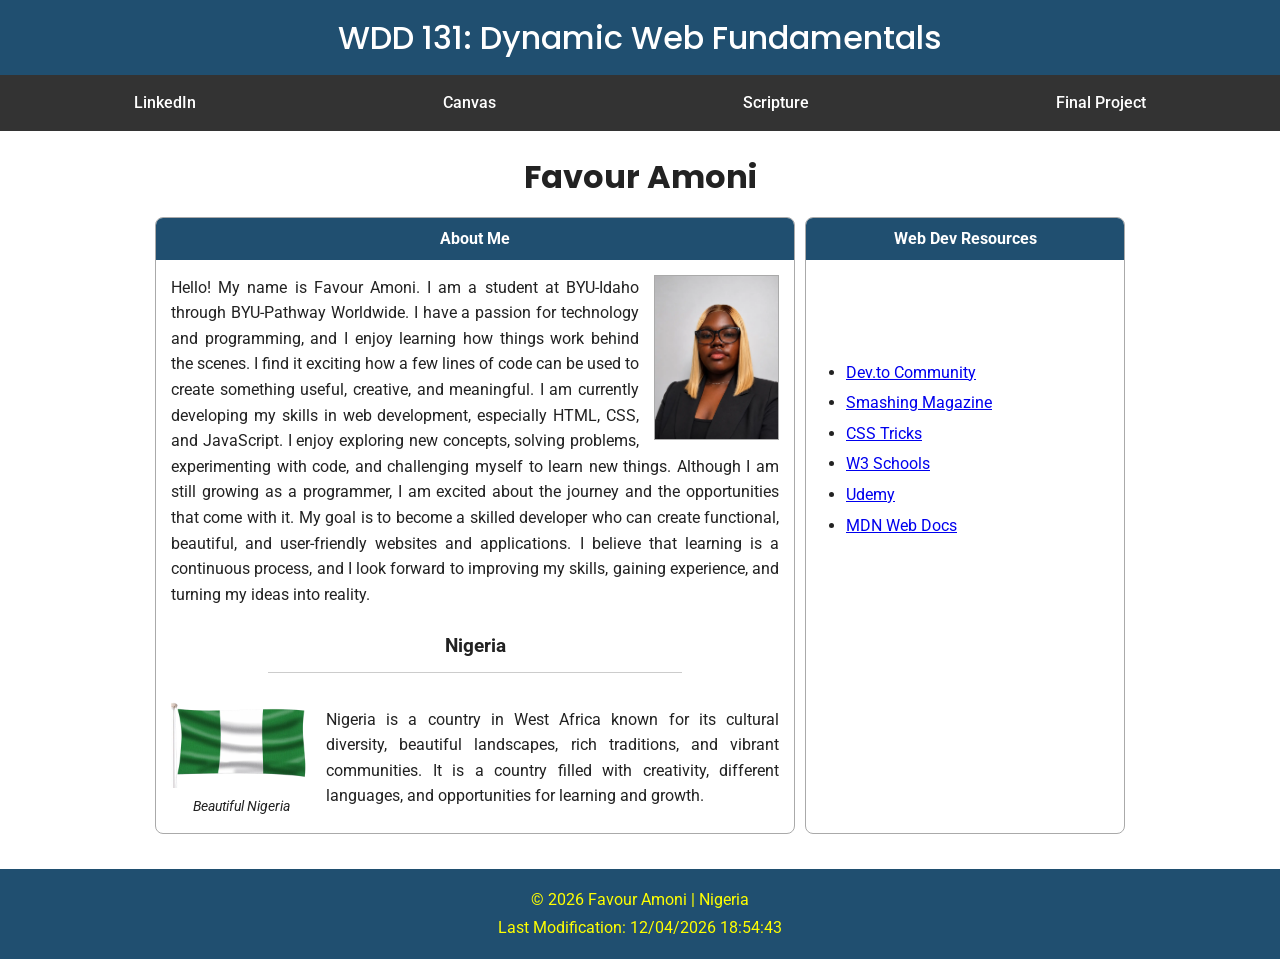
<file: index.html>
<!DOCTYPE html>
<html lang="en">

<head>
    <meta charset="UTF-8">
    <meta name="viewport" content="width=device-width, initial-scale=1.0">

    <meta name="description"
        content="WDD 131 – Dynamic Web Fundamentals. Learn about my background, passion for programming, web development journey, and interest in technology.">

    <meta name="author" content="Favour Amoni">

    <title>WDD 131 – Dynamic Web Fundamentals – Favour Amoni</title>

    <link rel="preconnect" href="https://fonts.googleapis.com">
    <link rel="preconnect" href="https://fonts.gstatic.com" crossorigin>

    <link
        href="https://fonts.googleapis.com/css2?family=Roboto:wght@400;500;600;700&family=Poppins:wght@400;500;600;700&display=swap"
        rel="stylesheet">

    <link rel="stylesheet" href="styles/base.css">

    <script src="scripts/getdates.js" defer></script>
</head>

<body>

    <header>
        <span id="course-title">WDD 131: Dynamic Web Fundamentals</span>

        <nav>
            <a href="https://www.linkedin.com/" target="_blank">LinkedIn</a>

            <a href="https://byupw.instructure.com/" target="_blank">Canvas</a>

            <a href="https://beta.churchofjesuschrist.org/study/scriptures/ot/ps/91?lang=eng"
                target="_blank">Scripture</a>

            <a href="final-project/">Final Project</a>
        </nav>
    </header>

    <main>

        <h1>Favour Amoni</h1>

        <div class="main-grid">

            <section class="card about-card">

                <h2>About Me</h2>

                <div class="about-content">

                    <img src="images/nengi-picture.webp" alt="Professional portrait of Favour" class="profile-image">

                    <p>
                        Hello! My name is Favour Amoni. I am a student at
                        BYU-Idaho through BYU-Pathway Worldwide. I have a
                        passion for technology and programming, and I enjoy
                        learning how things work behind the scenes. I find
                        it exciting how a few lines of code can be used to
                        create something useful, creative, and meaningful.

                        I am currently developing my skills in web
                        development, especially HTML, CSS, and JavaScript.
                        I enjoy exploring new concepts, solving problems,
                        experimenting with code, and challenging myself
                        to learn new things. Although I am still growing
                        as a programmer, I am excited about the journey
                        and the opportunities that come with it.

                        My goal is to become a skilled developer who can
                        create functional, beautiful, and user-friendly
                        websites and applications. I believe that learning
                        is a continuous process, and I look forward to
                        improving my skills, gaining experience, and
                        turning my ideas into reality.
                    </p>

                </div>

                <h3>Nigeria</h3>

                <hr>

                <div class="country-content">

                    <figure>
                        <img src="images/nigeria-flag.webp" alt="Flag of Nigeria" class="country-image">

                        <figcaption>Beautiful Nigeria</figcaption>
                    </figure>

                    <p>
                        Nigeria is a country in West Africa known for its
                        cultural diversity, beautiful landscapes, rich
                        traditions, and vibrant communities. It is a country
                        filled with creativity, different languages, and
                        opportunities for learning and growth.
                    </p>

                </div>

            </section>


            <section class="card resources-card">

                <h2>Web Dev Resources</h2>

                <ul>
                    <li>
                        <a href="https://dev.to/" target="_blank">
                            Dev.to Community
                        </a>
                    </li>

                    <li>
                        <a href="https://www.smashingmagazine.com/" target="_blank">
                            Smashing Magazine
                        </a>
                    </li>

                    <li>
                        <a href="https://css-tricks.com/" target="_blank">
                            CSS Tricks
                        </a>
                    </li>

                    <li>
                        <a href="https://www.w3schools.com/" target="_blank">
                            W3 Schools
                        </a>
                    </li>

                    <li>
                        <a href="https://www.udemy.com/" target="_blank">
                            Udemy
                        </a>
                    </li>

                    <li>
                        <a href="https://developer.mozilla.org/" target="_blank">
                            MDN Web Docs
                        </a>
                    </li>
                </ul>

            </section>

        </div>

    </main>

    <footer>

        <p>
            &copy; <span id="currentyear"></span>
            Favour Amoni | Nigeria
        </p>

        <p id="lastModified"></p>

    </footer>

</body>

</html>
</file>
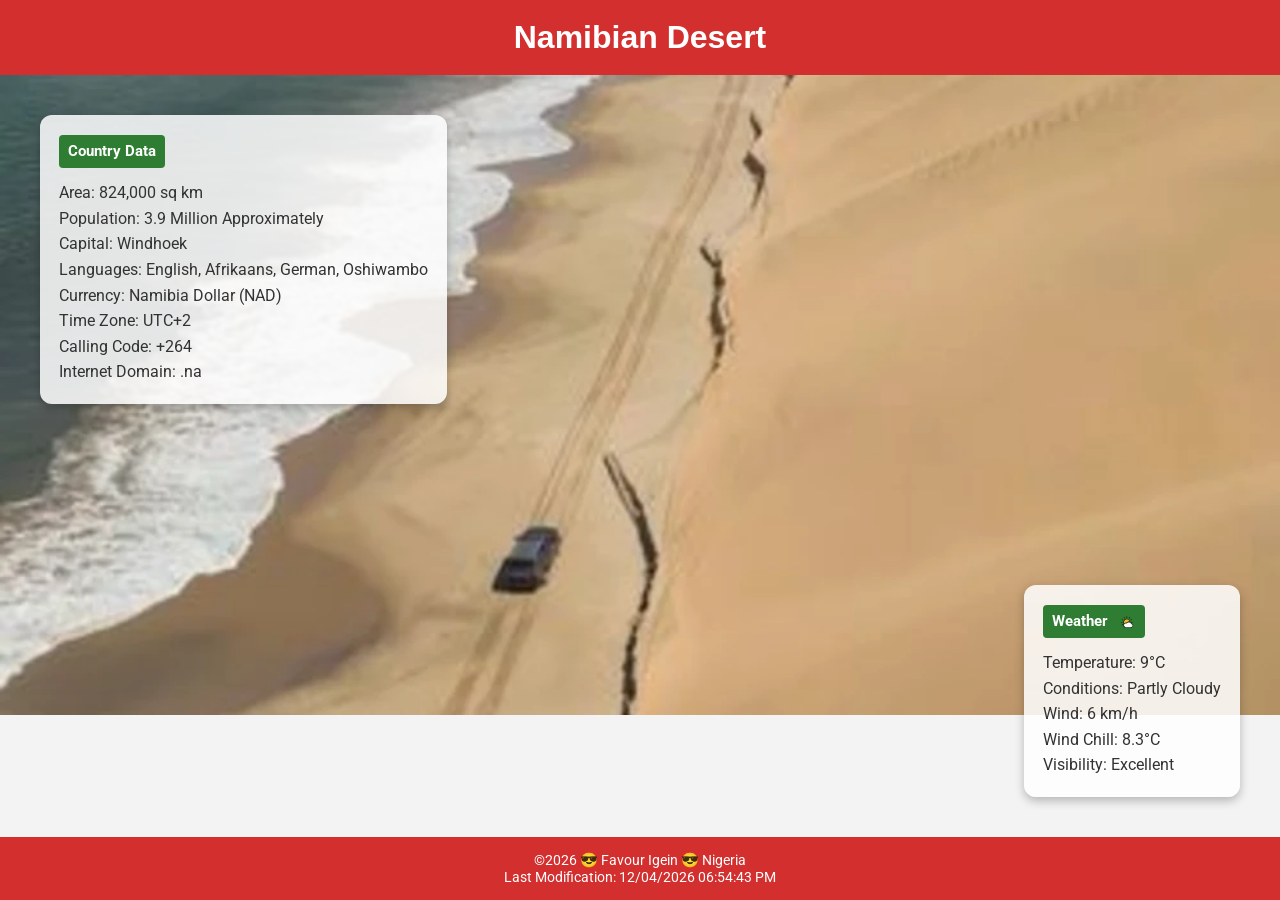
<file: place.html>
<!DOCTYPE html>
<html lang="en">
<head>
  <meta charset="UTF-8">
  <meta name="viewport" content="width=device-width, initial-scale=1.0" />
  <meta name="author" content="Favour Igein" />
  <meta name="description" content="Explore the Namibian Desert, its culture, geography, and weather. Discover the beauty of Namibia's landscapes and learn about its unique wildlife." />
  <meta name="keywords" content="Namibia, Desert, Geography, Culture, Weather, Wildlife" />
  <title>Namibia Desert</title>
  <link rel="preconnect" href="https://fonts.googleapis.com">
  <link rel="preconnect" href="https://fonts.gstatic.com" crossorigin>
  <link href="https://fonts.googleapis.com/css2?family=Roboto&display=swap" rel="stylesheet">
  <link rel="stylesheet" href="styles/places.css">
  <script src="scripts/places.js" defer></script>
</head>
<body>

  <header>
    <h1>Namibian Desert</h1>
    <!-- namibia desert -->
  </header>
  <main>
  <section class="hero">
    <picture>
      <source srcset="images/hero-medium.webp" media="(min-width: 1000px)" />
      <source srcset="images/hero-small.webp" media="(min-width: 500px)" />
      <img src="images/hero-large.webp" width="1500" alt="Lemurs in Madagascar" />
    </picture>

    <!-- Country Infomation provided -->
    <div class="info-panel">
      <div class="panel-title">Country Data</div>
      <p>Area: 824,000 sq km</p>
      <p>Population: 3.9 Million Approximately</p>
      <p>Capital: Windhoek</p>
      <p>Languages: English, Afrikaans, German, Oshiwambo</p>
      <p>Currency: Namibia Dollar (NAD) </p>
      <p>Time Zone: UTC+2</p>
      <p>Calling Code: +264</p>
      <p>Internet Domain: .na</p>
    </div>

    <!-- Weather Infomation provided -->
    <!-- <div class="weather-panel">
      <div class="panel-title">
        Weather
        <img src="images/weathericon.svg" alt="weather icon" class="weather-icon"/>
      </div>
      <p>Temperature: 10°C</p>
      <p>Conditions: Clear Skies With Coastal Fog</p>
      <p>Wind: 5 km/h</p>
      <p>Visibility: Excellent</p>
    </div> -->
    <div class="weather-panel">
      <div class="panel-title">
        Weather
        <img src="images/weathericon.svg" alt="weather" class="weather-icon"/>
      </div>
      <p>Temperature: <span id="temperature">9</span>°C</p>
      <p>Conditions: Partly Cloudy</p>
      <p>Wind: <span id="wind">6</span> km/h</p>
      <p>Wind Chill: <span id="windchill">Calculating...</span></p>
      <p>Visibility: Excellent</p>
    </div>
  </section>
  </main>

  <!-- <footer>
    <p>©2025 Rubia Magdalena Francesco @ Madagascar</p>
    <p>Last Modification: 02/08/2024 22:47:47</p>
  </footer> -->
   <footer>
    <p>&copy;<span id="currentyear"></span> 😎 Favour Igein 😎 Nigeria</p>
    <!-- <p>Last Modified: June 2025</p> -->
     <p id="lastModified"></p>
  </footer>
</body>
</html>
</file>
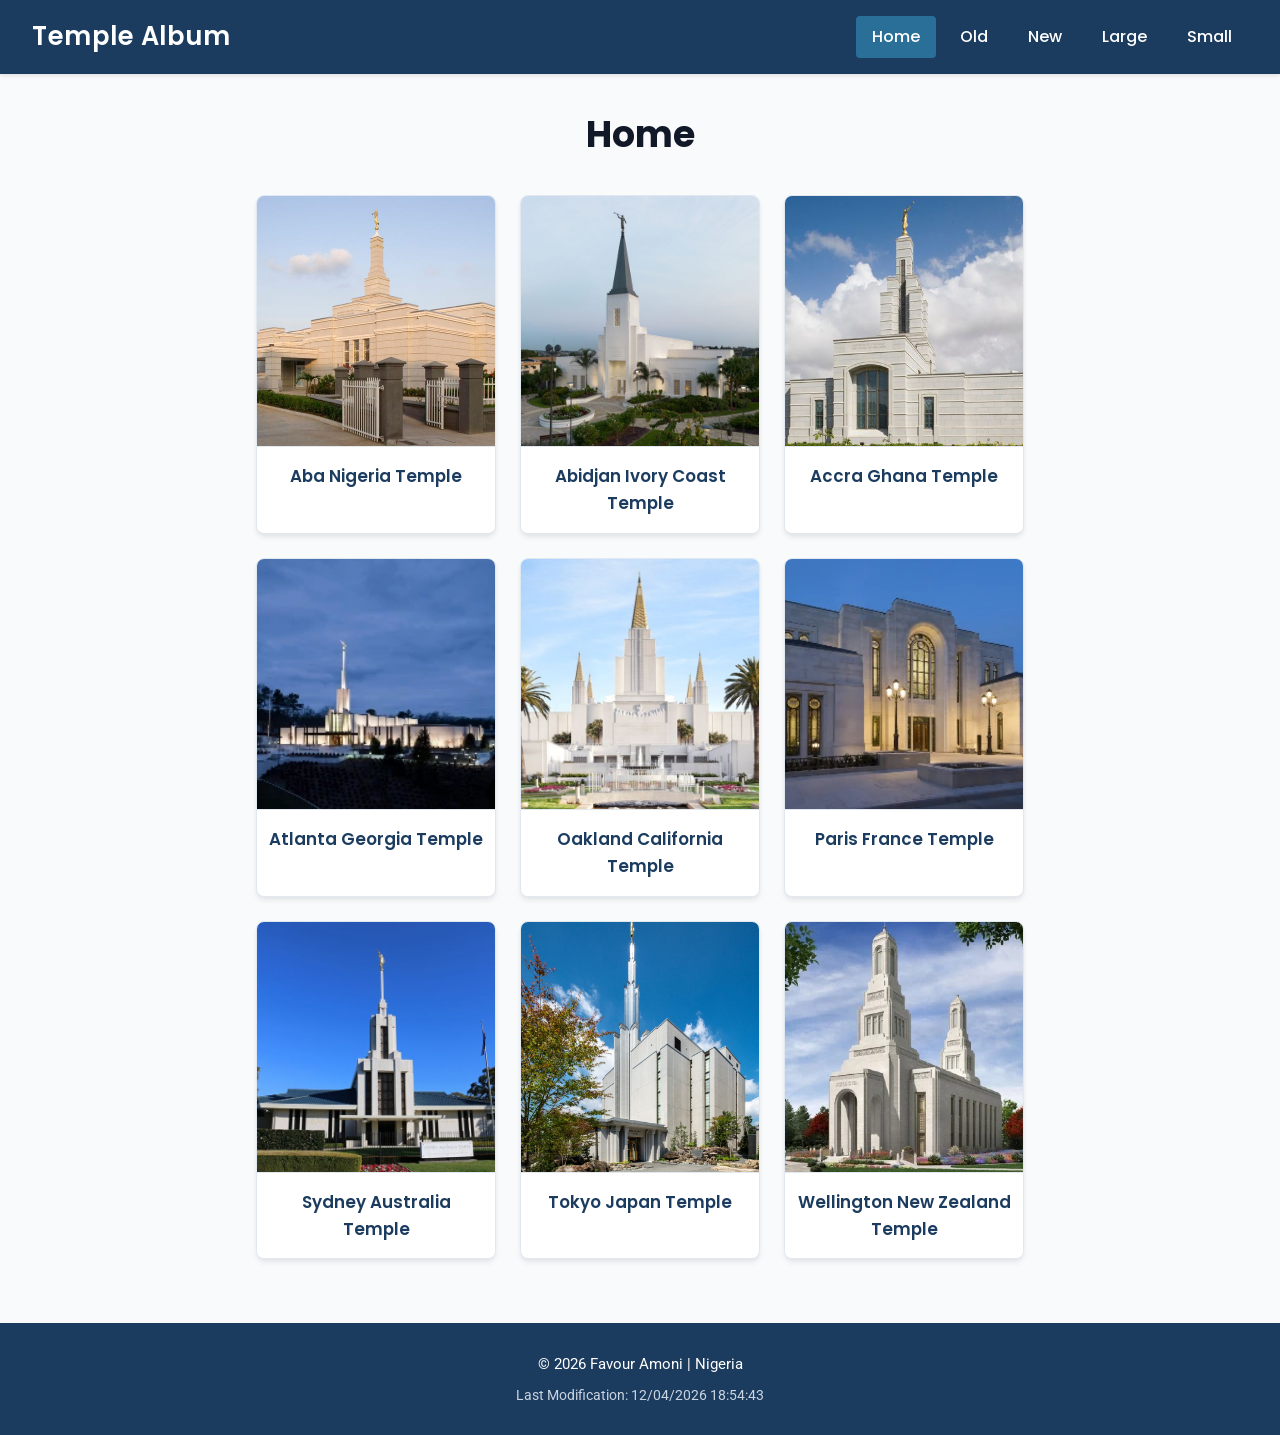
<file: temples.html>
<!DOCTYPE html>
<html lang="en">

<head>
    <meta charset="UTF-8">
    <meta name="viewport" content="width=device-width, initial-scale=1.0">
    <title>Temple Album - WDD 131 - Favour Amoni</title>
    <meta name="description" content="Temple Album project showcasing temple photographs with a responsive mobile-first design and interactive navigation for WDD 131.">
    <meta name="author" content="Favour Amoni">

    <!-- Google Fonts -->
    <link rel="preconnect" href="https://fonts.googleapis.com">
    <link rel="preconnect" href="https://fonts.gstatic.com" crossorigin>
    <link href="https://fonts.googleapis.com/css2?family=Poppins:wght@400;500;600;700&family=Roboto:wght@400;500;700&display=swap" rel="stylesheet">

    <!-- External Stylesheets (Mobile-First Order) -->
    <link rel="stylesheet" href="styles/temples.css">
    <link rel="stylesheet" href="styles/temples-large.css">

    <!-- Deferred JavaScript -->
    <script src="scripts/temples.js" defer></script>
</head>

<body>
    <header>
        <span class="site-title">Temple Album</span>
        <button type="button" id="menu" aria-label="Toggle navigation menu" aria-expanded="false">&#9776;</button>
        <nav class="navigation">
            <a href="#" class="active">Home</a>
            <a href="#">Old</a>
            <a href="#">New</a>
            <a href="#">Large</a>
            <a href="#">Small</a>
        </nav>
    </header>

    <main>
        <h1>Home</h1>

        <figure>
            <img src="images/abanigeriatemple.jpeg" alt="Aba Nigeria Temple" loading="lazy">
            <figcaption>Aba Nigeria Temple</figcaption>
        </figure>

        <figure>
            <img src="images/abidjanivorycoasttemple.jpeg" alt="Abidjan Ivory Coast Temple" loading="lazy">
            <figcaption>Abidjan Ivory Coast Temple</figcaption>
        </figure>

        <figure>
            <img src="images/accraghanatemple.jpeg" alt="Accra Ghana Temple" loading="lazy">
            <figcaption>Accra Ghana Temple</figcaption>
        </figure>

        <figure>
            <img src="images/atlanta-georgia-temple.webp" alt="Atlanta Georgia Temple" loading="lazy">
            <figcaption>Atlanta Georgia Temple</figcaption>
        </figure>

        <figure>
            <img src="images/oaklandcaliforniatemple.jpeg" alt="Oakland California Temple" loading="lazy">
            <figcaption>Oakland California Temple</figcaption>
        </figure>

        <figure>
            <img src="images/paris-france-temple-20561.webp" alt="Paris France Temple" loading="lazy">
            <figcaption>Paris France Temple</figcaption>
        </figure>

        <figure>
            <img src="images/sydneyaustraliatemple.jpeg" alt="Sydney Australia Temple" loading="lazy">
            <figcaption>Sydney Australia Temple</figcaption>
        </figure>

        <figure>
            <img src="images/tokyojapantemple.jpeg" alt="Tokyo Japan Temple" loading="lazy">
            <figcaption>Tokyo Japan Temple</figcaption>
        </figure>

        <figure>
            <img src="images/wellington-temple.webp" alt="Wellington New Zealand Temple" loading="lazy">
            <figcaption>Wellington New Zealand Temple</figcaption>
        </figure>
    </main>

    <footer>
        <p>&copy; <span id="currentyear"></span> Favour Amoni | Nigeria</p>
        <p id="lastModified"></p>
    </footer>
</body>

</html>
</file>
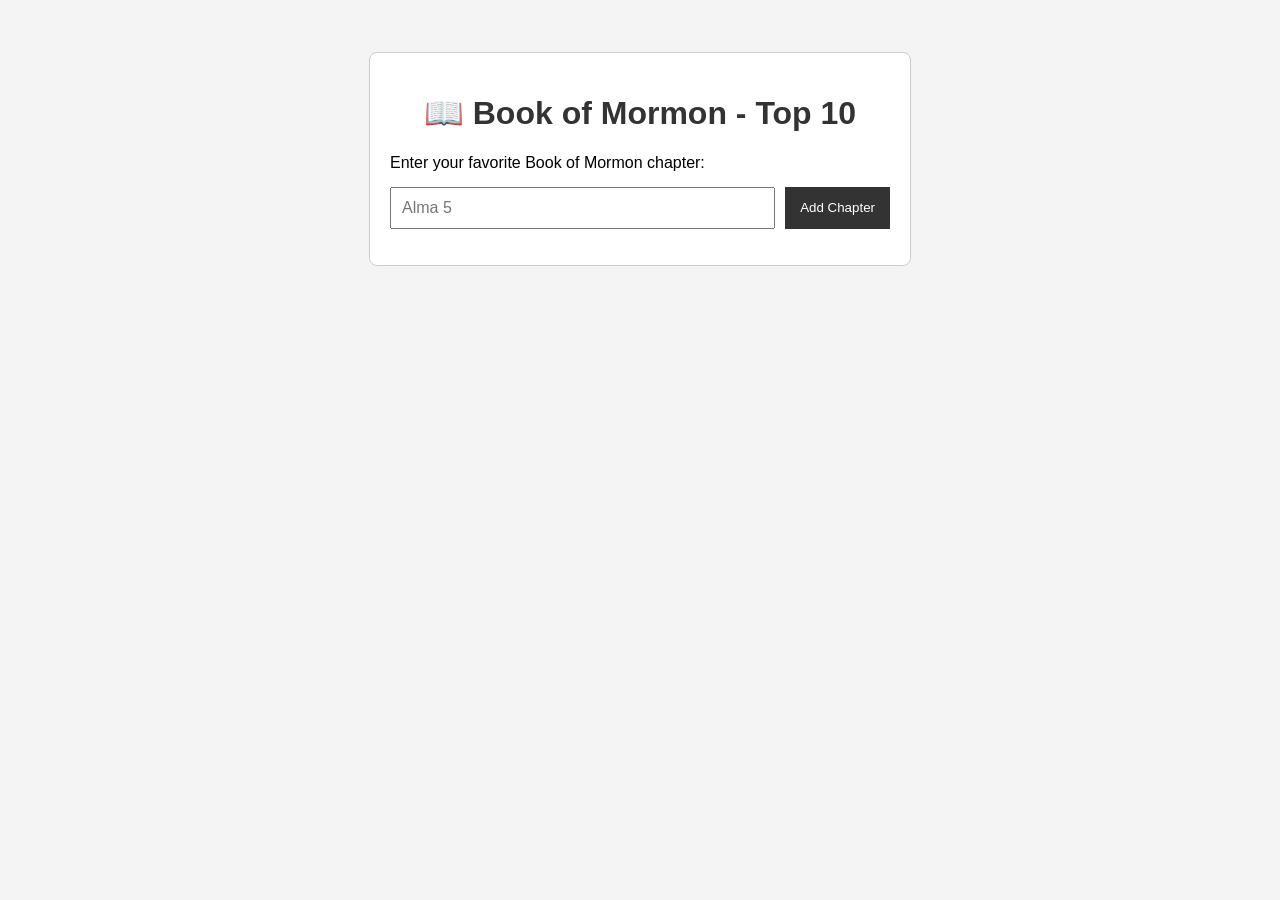
<file: week02/bom.html>
<!DOCTYPE html>
<html lang="en">

<head>
    <meta charset="UTF-8">
    <meta name="viewport" content="width=device-width, initial-scale=1.0">
    <meta name="description" content="A Book of Mormon Top 10 chapters application.">
    <meta name="author" content="Favour Amoni">
    <title>Book of Mormon Top 10</title>

    <link rel="stylesheet" href="styles/bom.css">
    <script src="scripts/bom.js" defer></script>
</head>

<body>
    <main>
        <h1>📖 Book of Mormon - Top 10</h1>

        <label for="favchap">Enter your favorite Book of Mormon chapter:</label>

        <div class="input-container">
            <input type="text" id="favchap" placeholder="Alma 5">
            <button type="button">Add Chapter</button>
        </div>

        <ul id="list"></ul>
    </main>
</body>

</html>
</file>
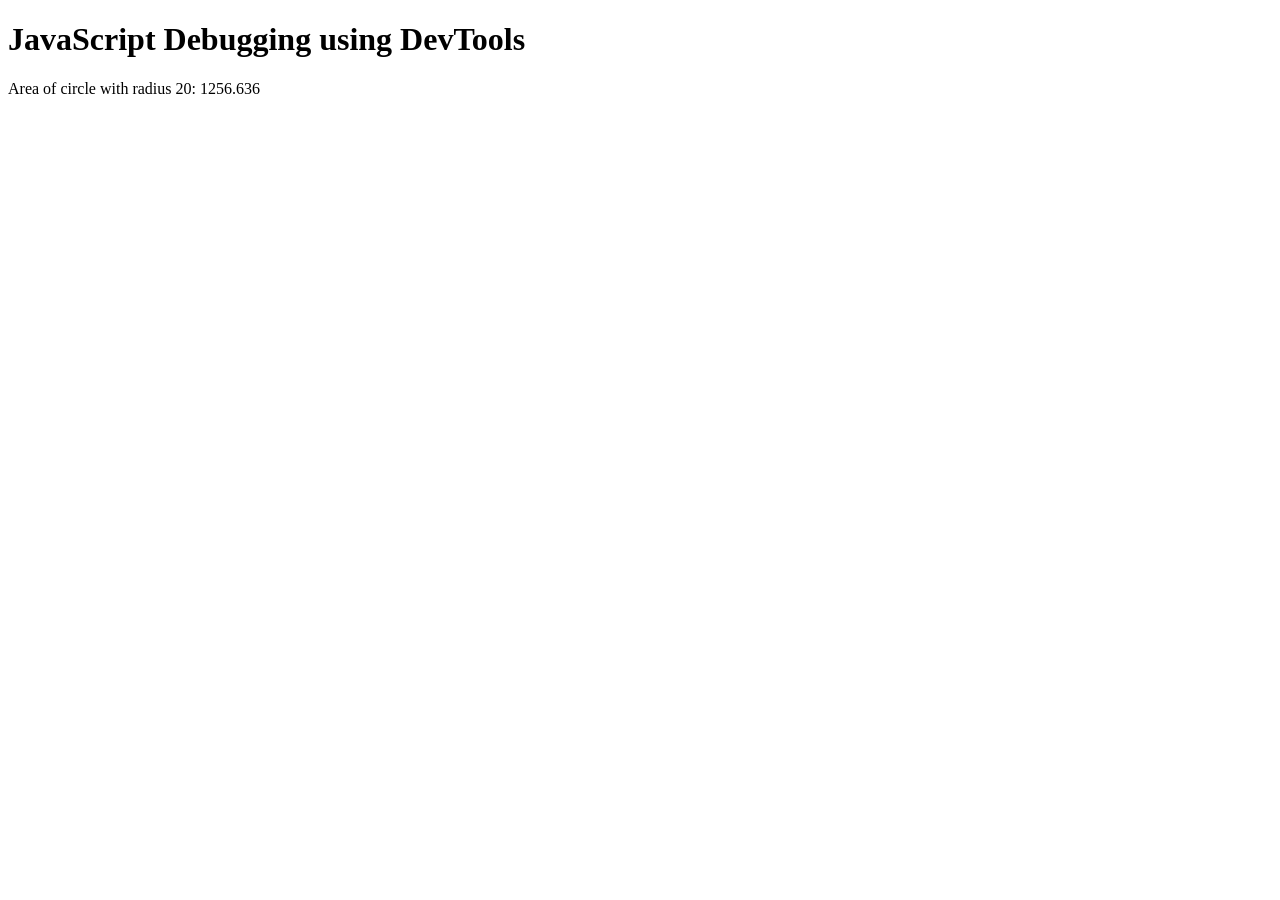
<file: week02/debugging.html>
<!DOCTYPE html>
<html lang="en">

<head>
    <meta charset="UTF-8">
    <meta name="viewport" content="width=device-width, initial-scale=1.0">
    <meta name="description" content="A JavaScript debugging activity using browser DevTools.">
    <meta name="author" content="Favour Amoni">
    <title>JavaScript Debugging</title>
    <script src="scripts/debugging.js" defer></script>
</head>

<body>
    <h1>JavaScript Debugging using DevTools</h1>

    <p>
        Area of circle with radius <span id="radius"></span>:
        <span id="area"></span>
    </p>
</body>

</html>
</file>
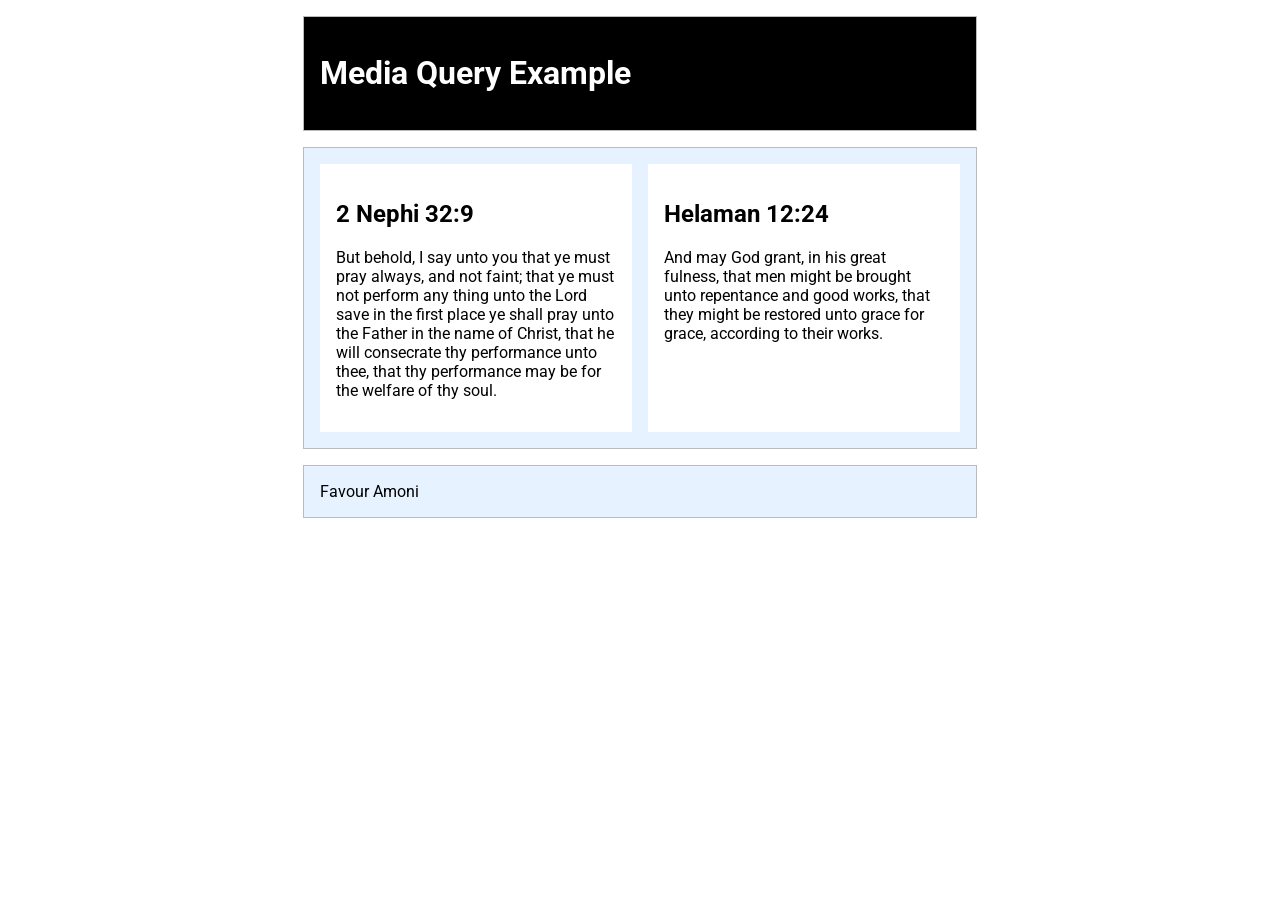
<file: week02/media-query.html>
<!DOCTYPE html>
<html lang="en">

<head>
    <meta charset="UTF-8">
    <meta name="viewport" content="width=device-width, initial-scale=1.0">
    <title>WDD 131 - Media Query Example</title>
    <meta name="description" content="WDD 131 CSS media query learning activity.">
    <meta name="author" content="Favour Amoni">

    <link rel="preconnect" href="https://fonts.googleapis.com">
    <link rel="preconnect" href="https://fonts.gstatic.com" crossorigin>
    <link href="https://fonts.googleapis.com/css2?family=Roboto&display=swap" rel="stylesheet">

    <link rel="stylesheet" href="styles/media-query.css">
    <link rel="stylesheet" href="styles/media-query-large.css">
</head>

<body>
    <header>
        <h1>Media Query Example</h1>
    </header>

    <main>
        <section>
            <h2>2 Nephi 32:9</h2>
            <p>
                But behold, I say unto you that ye must pray always, and not faint;
                that ye must not perform any thing unto the Lord save in the first
                place ye shall pray unto the Father in the name of Christ, that he
                will consecrate thy performance unto thee, that thy performance
                may be for the welfare of thy soul.
            </p>
        </section>

        <section>
            <h2>Helaman 12:24</h2>
            <p>
                And may God grant, in his great fulness, that men might be brought
                unto repentance and good works, that they might be restored unto
                grace for grace, according to their works.
            </p>
        </section>
    </main>

    <footer>
        Favour Amoni
    </footer>
</body>

</html>
</file>
<file: styles/base.css>
/* base.css */

/* General styling */

* {
    margin: 0;
    padding: 0;
    box-sizing: border-box;
}

body {
    font-family: 'Roboto', sans-serif;
    color: #222;
    background-color: #ffffff;
    line-height: 1.6;
}


/* Header */

header {
    background-color: #204f70;
    color: white;
    text-align: center;
}

#course-title {
    display: block;
    padding: 12px;
    font-family: 'Poppins', sans-serif;
    font-size: 2rem;
    font-weight: 500;
}


/* Navigation */

nav {
    display: flex;
    justify-content: space-around;
    align-items: center;
    background-color: #333333;
    padding: 10px;
}

nav a {
    color: white;
    text-decoration: none;
    padding: 5px 15px;
    font-weight: 500;
    transition: background-color 0.3s ease;
}

nav a:hover {
    background-color: #204f70;
    color: #ffffff;
    border-radius: 5px;
}


/* Main section */

main {
    max-width: 1000px;
    margin: 20px auto;
    padding: 0 15px;
}

h1 {
    text-align: center;
    font-family: 'Poppins', sans-serif;
    font-size: 2rem;
    margin-bottom: 15px;
    color: #222;
}


/* Main grid */

.main-grid {
    display: grid;
    grid-template-columns: 2fr 1fr;
    gap: 10px;
}


/* Cards */

.card {
    border: 1px solid #aaaaaa;
    border-radius: 8px;
    overflow: hidden;
    margin-bottom: 15px;
}

.card h2 {
    background-color: #204f70;
    color: white;
    text-align: center;
    padding: 8px;
    font-size: 1rem;
}

.card h3 {
    text-align: center;
    margin: 10px 0;
}


/* About Me */

.about-content {
    padding: 15px;
    overflow: auto;
}

.about-content p {
    text-align: justify;
}

.profile-image {
    float: right;
    width: 125px;
    height: 165px;
    object-fit: cover;
    margin-left: 15px;
    margin-bottom: 10px;
    border: 1px solid #aaa;
}


/* Country section */

.about-card hr {
    width: 65%;
    margin: 5px auto 15px;
    border: 0;
    border-top: 1px solid #cccccc;
}

.country-content {
    display: flex;
    align-items: center;
    gap: 15px;
    padding: 10px 15px 15px;
}

.country-content figure {
    text-align: center;
    min-width: 140px;
}

.country-image {
    width: 140px;
    height: 90px;
    object-fit: cover;
}

.country-content figcaption {
    font-size: 0.85rem;
    font-style: italic;
}

.country-content p {
    text-align: justify;
}


/* Web Development Resources */

.resources-card ul {
    padding: 100px 25px 20px 40px;
}

.resources-card li {
    margin-bottom: 5px;
}

.resources-card a {
    color: #0000ee;
}

.resources-card a:hover {
    color: #204f70;
}


/* Footer */

footer {
    background-color: #204f70;
    color: yellow;
    text-align: center;
    padding: 15px;
    margin-top: 15px;
}

footer p {
    margin: 3px;
}


/* Responsive design */

@media screen and (max-width: 700px) {

    nav {
        flex-direction: column;
        gap: 8px;
    }

    .main-grid {
        grid-template-columns: 1fr;
    }

    .country-content {
        flex-direction: column;
    }

    .profile-image {
        width: 110px;
        height: 140px;
    }

    h1 {
        font-size: 1.5rem;
    }

}
</file>
<file: styles/places.css>
/* glolobal Variables */
:root {
  --color-red: #d32f2f;
  --color-green: #2e7d32;
  --color-white: rgba(255, 255, 255, 0.85);
  --text-color: #333;
  --heading-font: 'Segoe UI', sans-serif;
  --body-font: 'Roboto', 'Arial', sans-serif;
}

/*Base Reset */
* {
  margin: 0;
  padding: 0;
  box-sizing: border-box;
}

body {
  font-family: var(--body-font);
  background-color: #f3f3f3;
  color: var(--text-color);
  min-height: 100vh;
  display: flex;
  flex-direction: column;
}

main {
  flex: 1;
  display: flex;
  flex-direction: column;
}

/*Header */
header {
  background-color: var(--color-red);
  color: white;
  text-align: center;
  margin-top: 0;
  padding: 1.2em 0;
  font-family: var(--heading-font);
}

/* Divider*/
/*
.accent-line {
  border: none;
  height: 4px;
  background-color: var(--color-green);
  margin: 0;
}
*/

/* Footer */
footer {
  background-color: var(--color-red);
  color: white;
  text-align: center;
  padding: 1em;
  font-size: 0.9em;
  margin-top: 0;
}

/*Hero Section */
.hero {
  position: relative;
  width: 100%;
  flex: 1;
  display: flex;
  min-height: 500px;
  overflow: hidden;
  margin-bottom: 0;
  padding-bottom: 0;
}

.hero picture {
  width: 100%;
  height: 100%;
  flex: 1;
}

.hero picture img {
  display: block;
  width: 100%;
  height: 100%;
  min-height: 500px;
  object-fit: cover;
  margin-bottom: 0;
}

/*Weather Panels */
.info-panel, .weather-panel {
  position: absolute;
  background-color: var(--color-white);
  color: var(--text-color);
  padding: 1.2em;
  border-radius: 12px;
  box-shadow: 0 4px 10px rgba(0, 0, 0, 0.25);
  font-size: 1em;
  line-height: 1.6;
  width: fit-content;
  max-width: 90%;
  font-family: var(--body-font);
}

.panel-title {
  background-color: var(--color-green);
  color: white;
  font-weight: bold;
  font-size: 0.95em;
  padding: 0.3em 0.6em;
  display: inline-block;
  margin-bottom: 0.8em;
  border-radius: 4px;
}

/*Exact Box Placement */
.info-panel {
  top: 40px;
  left: 40px;
}

.weather-panel {
  bottom: 40px;
  right: 40px;
}

/*Weather Icon */
.weather-panel .panel-title::after {
  /* content: " ☁"; */
  content: none;
  /* font-size: 1.1em;
  margin-left: 6px; */
}
.panel-title img.weather-icon {
  width: 1.2em;
  height: auto;
  vertical-align: middle;
  margin-left: 6px;
}

/* Responsive Layout */
@media screen and (max-width: 768px) {
  .info-panel,
  .weather-panel {
    position: static;
    margin: 1.5em auto;
    display: block;
  }

  .weather-panel .panel-title::after {
    content: ""; /* hide icon on small screens */
  }

  .hero {
    min-height: auto;
    display: block;
  }

  .hero picture img {
    height: auto;
    min-height: unset;
  }
}

@media screen and (max-width: 480px) {
  header, footer {
    padding: 0.8em;
    font-size: 0.95em;
  }

  .info-panel,
  .weather-panel {
    font-size: 0.9em;
    padding: 1em;
    margin: 1em auto;
    width: 100%;
  }

  .panel-title {
    font-size: 0.85em;
    padding: 0.2em 0.5em;
  }
}
</file>
<file: styles/temples.css>
/* temples.css - Mobile First Styles */

:root {
    --primary-color: #1b3b5f;
    --secondary-color: #2a6f97;
    --accent-color: #ffd166;
    --nav-hover-bg: #254b77;
    --nav-hover-text: #ffd166;
    --nav-active-bg: #2a6f97;
    --text-color: #2d3748;
    --heading-color: #111827;
    --card-bg: #ffffff;
    --page-bg: #f8fafc;
    --border-color: #e2e8f0;
    --font-heading: 'Poppins', sans-serif;
    --font-body: 'Roboto', sans-serif;
}

* {
    margin: 0;
    padding: 0;
    box-sizing: border-box;
}

body {
    font-family: var(--font-body);
    color: var(--text-color);
    background-color: var(--page-bg);
    line-height: 1.6;
    min-height: 100vh;
    display: flex;
    flex-direction: column;
}

/* Header */
header {
    background-color: var(--primary-color);
    color: #ffffff;
    padding: 1rem 1.5rem;
    display: flex;
    flex-wrap: wrap;
    justify-content: space-between;
    align-items: center;
    position: relative;
    box-shadow: 0 2px 4px rgba(0, 0, 0, 0.1);
}

.site-title {
    font-family: var(--font-heading);
    font-size: 1.6rem;
    font-weight: 600;
    color: #ffffff;
    letter-spacing: 0.5px;
}

/* Hamburger Menu Button */
#menu {
    display: block;
    background: transparent;
    border: none;
    color: #ffffff;
    font-size: 2rem;
    cursor: pointer;
    line-height: 1;
    padding: 0.25rem 0.5rem;
    font-family: inherit;
    transition: color 0.2s ease, transform 0.2s ease;
}

#menu:hover {
    color: var(--accent-color);
}

/* Navigation Menu - Mobile First (Flexbox) */
nav {
    display: flex;
    flex-direction: column;
    width: 100%;
}

nav a {
    display: none;
    padding: 0.85rem 1rem;
    color: #ffffff;
    text-decoration: none;
    font-family: var(--font-heading);
    font-size: 1.05rem;
    font-weight: 500;
    text-align: center;
    border-top: 1px solid rgba(255, 255, 255, 0.15);
    transition: background-color 0.25s ease, color 0.25s ease;
}

nav.open a {
    display: block;
}

nav a:hover {
    background-color: var(--nav-hover-bg);
    color: var(--nav-hover-text);
}

nav a.active {
    background-color: var(--nav-active-bg);
    color: #ffffff;
}

/* Main Content Area */
main {
    flex: 1;
    width: 100%;
    max-width: 800px;
    margin: 0 auto;
    padding: 1.5rem 1rem;
    display: grid;
    grid-template-columns: 1fr;
    gap: 1.5rem;
}

main h1 {
    font-family: var(--font-heading);
    color: var(--heading-color);
    font-size: 2rem;
    text-align: center;
    grid-column: 1 / -1;
    margin-bottom: 0.5rem;
}

/* Figure & Figcaption Elements */
figure {
    margin: 0;
    background-color: var(--card-bg);
    border: 1px solid var(--border-color);
    border-radius: 8px;
    overflow: hidden;
    box-shadow: 0 4px 6px -1px rgba(0, 0, 0, 0.08), 0 2px 4px -1px rgba(0, 0, 0, 0.04);
    display: flex;
    flex-direction: column;
    transition: transform 0.3s ease, box-shadow 0.3s ease;
}

figure:hover {
    transform: translateY(-4px);
    box-shadow: 0 10px 15px -3px rgba(0, 0, 0, 0.12), 0 4px 6px -2px rgba(0, 0, 0, 0.06);
}

figure img {
    width: 100%;
    height: 250px;
    object-fit: cover;
    display: block;
}

figcaption {
    padding: 1rem 0.75rem;
    text-align: center;
    font-family: var(--font-heading);
    font-size: 1.05rem;
    font-weight: 600;
    color: var(--primary-color);
    background-color: #ffffff;
    border-top: 1px solid var(--border-color);
}

/* Footer */
footer {
    background-color: var(--primary-color);
    color: #ffffff;
    text-align: center;
    padding: 1.5rem 1rem;
    margin-top: 2rem;
    font-size: 0.95rem;
    line-height: 1.8;
}

footer p {
    margin: 0.25rem 0;
}

#lastModified {
    color: #cbd5e1;
    font-size: 0.85rem;
}
</file>
<file: styles/temples-large.css>
/* temples-large.css - Larger/Desktop View via Media Queries */

@media screen and (min-width: 640px) {
    /* Hide hamburger button on larger viewports */
    #menu {
        display: none;
    }

    /* Header adjustments */
    header {
        flex-direction: row;
        flex-wrap: nowrap;
        justify-content: space-between;
        align-items: center;
        padding: 1rem 2rem;
    }

    /* Horizontal flex navigation */
    nav {
        flex-direction: row;
        width: auto;
        justify-content: flex-end;
        gap: 0.5rem;
    }

    nav a {
        display: block;
        padding: 0.5rem 1rem;
        border-top: none;
        border-radius: 4px;
        font-size: 1rem;
    }

    /* Main layout expanding via CSS Grid */
    main {
        max-width: 800px;
        margin: 0 auto;
        padding: 2rem 1rem;
        grid-template-columns: repeat(auto-fit, minmax(230px, 1fr));
        gap: 1.5rem;
    }

    main h1 {
        font-size: 2.25rem;
        margin-bottom: 0.5rem;
    }
}
</file>
<file: week02/styles/bom.css>
/* General page styling */
body {
    font-family: Arial, sans-serif;
    background-color: #f4f4f4;
    margin: 0;
    padding: 20px;
}

/* Main application container */
main {
    max-width: 500px;
    margin: 2rem auto;
    padding: 20px;
    background-color: white;
    border: 1px solid #ccc;
    border-radius: 8px;
}

/* Heading */
h1 {
    text-align: center;
    color: #333;
}

/* Input and button layout */
.input-container {
    display: flex;
    gap: 10px;
    margin-top: 15px;
}

input {
    flex: 1;
    padding: 10px;
    font-size: 1rem;
}

button {
    padding: 10px 15px;
    background-color: #333;
    color: white;
    border: none;
    cursor: pointer;
}

/* Chapter list */
ul {
    padding-left: 20px;
}

li {
    margin: 10px 0;
    padding: 8px;
    background-color: #eee;
}
</file>
<file: week02/styles/media-query.css>
/* General page styling */
body {
    font-family: 'Roboto', sans-serif;
}

/* Header, main, and footer */
header,
main,
footer {
    max-width: 640px;
    margin: 1rem auto;
    border: 1px solid #bbb;
    padding: 1rem;
    background-color: #e6f2ff;
}

/* Main layout */
main {
    display: grid;
    grid-template-columns: 1fr;
    gap: 1rem;
}

/* Scripture sections */
section {
    padding: 1rem;
    background-color: #fff;
}
</file>
<file: week02/styles/media-query-large.css>
/* Styles for larger screens */
@media screen and (min-width: 500px) {
    header {
        background-color: black;
        color: white;
    }

    main {
        grid-template-columns: 1fr 1fr;
    }
}
</file>
